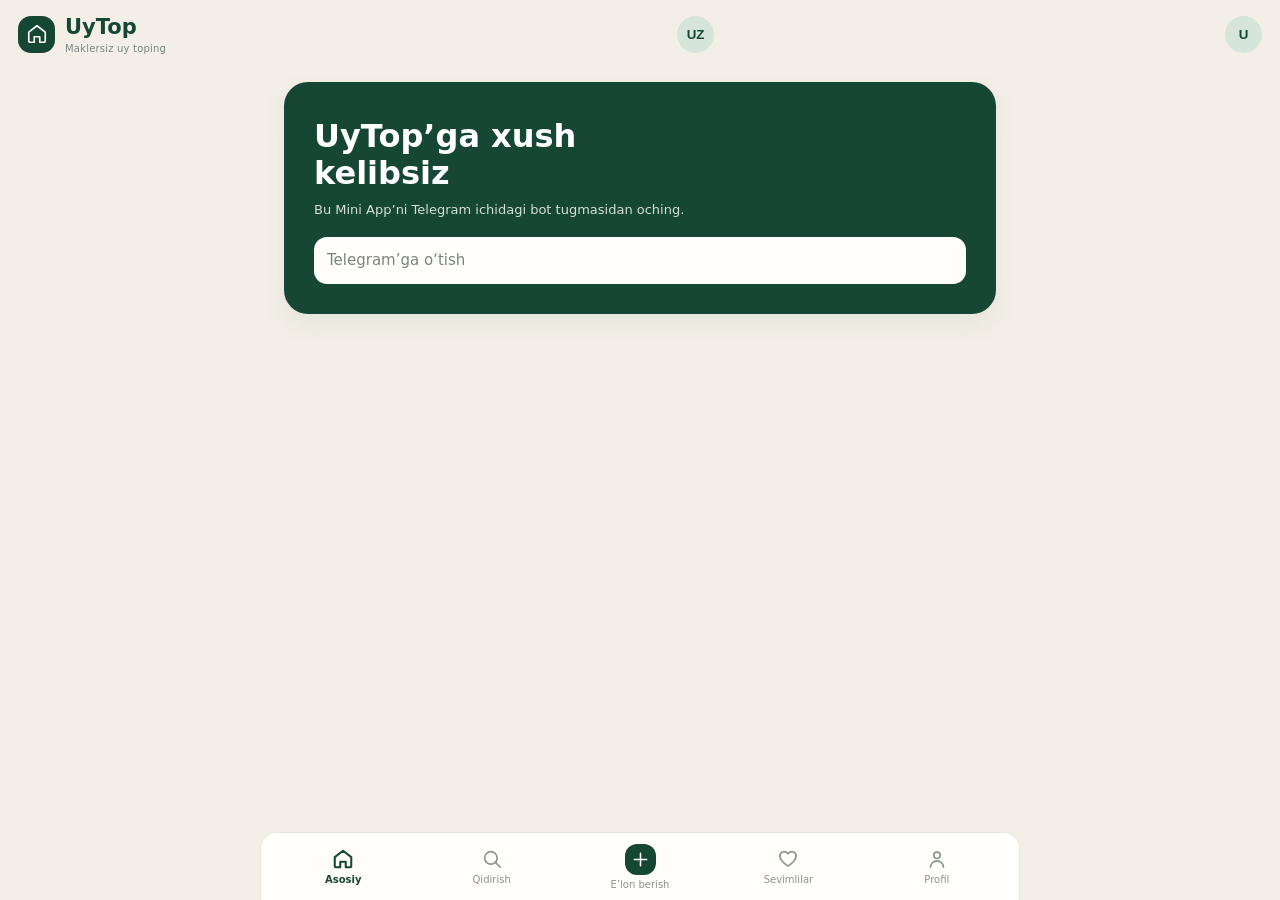
<file: static/index.html>
<!doctype html>
<html lang="uz">
<head>
  <meta charset="utf-8"><meta name="viewport" content="width=device-width,initial-scale=1,viewport-fit=cover">
  <meta name="theme-color" content="#164735"><title>UyTop — maklersiz uy toping</title>
  <link rel="stylesheet" href="/static/app.css?v=20261019-icons2">
  <script src="https://telegram.org/js/telegram-web-app.js"></script>
  <script defer src="/static/i18n.js"></script>
  <script defer src="/static/app.js?v=20261019-auth2"></script>
</head>
<body>
  <header class="header"><a class="logo" href="#home"><span class="logo-mark"><svg class="ui-icon" viewBox="0 0 24 24" fill="none" stroke="currentColor" stroke-width="1.8" stroke-linecap="round" stroke-linejoin="round" aria-hidden="true"><path d="m3 10 9-7 9 7v10a1 1 0 0 1-1 1h-5v-6H9v6H4a1 1 0 0 1-1-1z"/></svg></span><span>UyTop<small>Maklersiz uy toping</small></span></a><button id="language-switch" class="avatar" aria-label="Til / Язык">UZ</button><button id="profile-shortcut" class="avatar" aria-label="Profil">U</button></header>
  <main id="screen" class="screen" aria-live="polite"><section class="hero"><div class="skeleton wide"></div><div class="skeleton"></div></section></main>
  <nav class="bottom-nav" aria-label="Asosiy navigatsiya">
    <button data-page="home" class="active"><svg class="nav-icon" viewBox="0 0 24 24" aria-hidden="true"><path d="m3 10 9-7 9 7v10a1 1 0 0 1-1 1h-5v-6H9v6H4a1 1 0 0 1-1-1z"/></svg>Asosiy</button>
    <button data-page="search"><svg class="nav-icon" viewBox="0 0 24 24" aria-hidden="true"><circle cx="10.8" cy="10.8" r="6.8"/><path d="m16 16 5 5"/></svg>Qidirish</button>
    <button data-page="add" class="add-nav"><svg class="nav-icon" viewBox="0 0 24 24" aria-hidden="true"><path d="M12 5v14M5 12h14"/></svg>E’lon berish</button>
    <button data-page="favorites"><svg class="nav-icon" viewBox="0 0 24 24" aria-hidden="true"><path d="M20.8 8.8c0 5.2-8.8 11-8.8 11s-8.8-5.8-8.8-11a4.7 4.7 0 0 1 8.8-2.4 4.7 4.7 0 0 1 8.8 2.4Z"/></svg>Sevimlilar</button>
    <button data-page="profile"><svg class="nav-icon" viewBox="0 0 24 24" aria-hidden="true"><circle cx="12" cy="8" r="3.5"/><path d="M5 21a7 7 0 0 1 14 0"/></svg>Profil</button>
  </nav>
  <div id="toast" class="toast" role="status"></div>
</body>
</html>
</file>
<file: static/app.css>
:root{color-scheme:light;--green:#164735;--green2:#245f48;--beige:#f3efe6;--paper:#fffefa;--mint:#e6efe8;--mint2:#d5e5d9;--ink:#20342a;--muted:#79867d;--line:#e8e6de;--shadow:0 10px 28px #203b2810;--red:#ac4438}*{box-sizing:border-box}body{margin:0;background:var(--beige);color:var(--ink);font:15px/1.45 system-ui,-apple-system,"Segoe UI",sans-serif;padding-bottom:calc(84px + env(safe-area-inset-bottom))}.header{height:68px;padding:0 18px;display:flex;align-items:center;justify-content:space-between;background:var(--beige);position:sticky;top:0;z-index:5}.logo{display:flex;align-items:center;gap:10px;color:var(--green);font-size:21px;font-weight:850;text-decoration:none}.logo small{display:block;font-size:10px;color:var(--muted);font-weight:500;letter-spacing:.02em}.logo-mark{width:37px;height:37px;border-radius:13px;background:var(--green);display:grid;place-items:center;color:white;font-size:25px}.avatar{width:37px;height:37px;border:0;border-radius:50%;background:var(--mint2);color:var(--green);font-weight:800}.screen{width:min(100%,760px);margin:0 auto;padding:8px 17px 30px}.hero{background:var(--green);color:white;padding:23px;border-radius:24px;min-height:178px;overflow:hidden;position:relative;box-shadow:var(--shadow)}.hero h1{font-size:26px;line-height:1.16;margin:6px 0 9px;max-width:300px}.hero p{font-size:13px;color:#d3e1d5;margin:0 0 17px}.searchbar{height:47px;border-radius:13px;background:var(--paper);display:flex;gap:8px;align-items:center;padding:0 13px;color:var(--muted);width:100%;border:0;text-align:left;font:inherit}.section-head{display:flex;justify-content:space-between;align-items:center;margin:24px 2px 12px}.section-head h2{font-size:18px;margin:0;color:var(--green)}.section-head button,.text-button{border:0;background:transparent;color:var(--green2);font-weight:700;font:inherit}.chips{display:flex;gap:8px;overflow:auto;padding-bottom:4px;scrollbar-width:none}.chip{white-space:nowrap;border:1px solid var(--line);border-radius:30px;background:var(--paper);color:var(--green);padding:9px 14px;font:inherit;font-size:13px}.chip.selected{background:var(--green);border-color:var(--green);color:white}.cards{display:grid;grid-template-columns:repeat(2,minmax(0,1fr));gap:12px}.card{min-width:0;background:var(--paper);border-radius:17px;overflow:hidden;box-shadow:var(--shadow);cursor:pointer}.card-photo{width:100%;height:142px;object-fit:cover;background:var(--mint)}.photo-placeholder{display:grid;place-items:center;color:#789183;font-size:30px}.card-body{padding:11px}.card h3{font-size:14px;margin:0 0 5px;line-height:1.3}.card .location{font-size:11px;color:var(--muted);margin:0 0 8px}.price{font-weight:800;color:var(--green);font-size:14px;margin:0}.facts{font-size:11px;color:var(--muted);margin-top:6px}.favorite-button{float:right;border:0;background:transparent;color:var(--green);font-size:22px;padding:0 2px}.bottom-nav{position:fixed;z-index:10;bottom:0;left:0;right:0;min-height:68px;padding:7px 8px calc(7px + env(safe-area-inset-bottom));display:flex;justify-content:space-around;background:var(--paper);border-top:1px solid var(--line)}.bottom-nav button{flex:1;border:0;background:transparent;color:#8a948d;font:10px system-ui;display:flex;flex-direction:column;align-items:center;justify-content:center;gap:3px}.bottom-nav button span{font-size:21px;height:23px}.bottom-nav button.active{color:var(--green);font-weight:750}.bottom-nav .add-nav span{width:29px;height:29px;border-radius:10px;background:var(--green);color:white;display:grid;place-items:center;font-size:22px}.page-title{font-size:25px;margin:9px 0 16px;color:var(--green)}.filter-panel,.profile-card,.form-panel,.detail-panel{background:var(--paper);border:1px solid var(--line);border-radius:19px;padding:17px;margin:12px 0;box-shadow:var(--shadow)}.field{display:grid;gap:6px;margin:12px 0;color:var(--muted);font-size:12px}.field input,.field select,.field textarea{width:100%;border:1px solid var(--line);border-radius:11px;background:#fff;padding:12px;color:var(--ink);font:14px system-ui}.field textarea{min-height:100px;resize:vertical}.row-fields{display:grid;grid-template-columns:1fr 1fr;gap:10px}.primary-button,.secondary-button,.danger-button{min-height:47px;border:0;border-radius:13px;padding:12px 17px;font:700 14px system-ui}.primary-button{background:var(--green);color:#fff}.secondary-button{background:var(--mint);color:var(--green)}.danger-button{background:#f8e7e3;color:var(--red)}.full{width:100%}.detail-photo{width:100%;height:260px;object-fit:cover;border-radius:16px;background:var(--mint)}.detail-price{font-size:23px;color:var(--green);font-weight:850}.detail-title{font-size:22px;margin:14px 0 4px}.amenities{display:flex;flex-wrap:wrap;gap:7px}.amenities span{border-radius:20px;padding:6px 10px;background:var(--mint);color:var(--green);font-size:12px}.empty,.error-state{text-align:center;padding:34px 16px;color:var(--muted);background:var(--paper);border-radius:17px}.error-state{color:var(--red)}.skeleton{height:30px;width:65%;margin:12px 0;border-radius:8px;background:linear-gradient(90deg,#e4e7df,#f5f4ef,#e4e7df);background-size:200% 100%;animation:shine 1.2s infinite}.skeleton.wide{height:170px;width:100%;border-radius:22px}@keyframes shine{to{background-position:-200% 0}}.toast{position:fixed;left:50%;bottom:90px;transform:translate(-50%,20px);background:#1c2e25;color:white;padding:11px 17px;border-radius:12px;opacity:0;pointer-events:none;transition:.2s;z-index:20;max-width:90vw}.toast.show{opacity:1;transform:translate(-50%,0)}.progress{height:6px;background:var(--mint2);border-radius:9px;overflow:hidden;margin:12px 0}.progress span{display:block;height:100%;background:var(--green);transition:width .2s}.step-note{font-size:12px;color:var(--muted)}.button-row{display:flex;gap:9px;margin-top:17px}.button-row>*{flex:1}.muted{color:var(--muted)}.contact-actions{display:grid;gap:9px;margin-top:18px}.inline{display:flex;align-items:center;gap:9px}.spacer{height:4px}@media(min-width:600px){.screen{padding:14px 24px 40px}.hero{padding:30px}.hero h1{font-size:32px}.cards{grid-template-columns:repeat(3,minmax(0,1fr))}.card-photo{height:175px}.bottom-nav{left:50%;right:auto;transform:translateX(-50%);width:min(760px,100%);border-left:1px solid var(--line);border-right:1px solid var(--line);border-radius:16px 16px 0 0}.detail-photo{height:380px}}@media(prefers-color-scheme:dark){body{background:#101813;color:#e9eee9}.header{background:#101813}.logo small,.facts,.location,.muted,.field,.section-head button{color:#abb9af}.card,.filter-panel,.profile-card,.form-panel,.detail-panel,.empty,.error-state,.bottom-nav{background:#19251e;border-color:#2b3a30}.chip,.field input,.field select,.field textarea,.searchbar{background:#202d25;color:#edf2ed;border-color:#344238}.section-head h2,.page-title,.card h3,.detail-title{color:#d8e7db}.price,.detail-price,.favorite-button{color:#b7d4c0}.bottom-nav{border-color:#2b3a30}.bottom-nav button.active{color:#a9d0b4}}
.gallery-controls{display:flex;align-items:center;justify-content:space-between;padding:8px 4px;color:var(--muted)}.gallery-controls button{min-width:54px;font-size:22px;padding:4px 12px}
.amenity-filters{display:flex;flex-wrap:wrap;gap:8px}.amenity-option{border:1px solid var(--line);border-radius:24px;padding:8px 11px;background:var(--paper);color:var(--ink);font-size:12px}


/* Consistent outline icon system */
.ui-icon{width:21px;height:21px;flex:0 0 auto;display:block}
.logo-mark .ui-icon{width:22px;height:22px}
.searchbar .ui-icon{color:var(--green);width:20px;height:20px}
.photo-placeholder .ui-icon{width:36px;height:36px;opacity:.72}
.bottom-nav button{font-size:10px;gap:4px;padding:3px 0}
.bottom-nav .nav-icon{width:22px;height:22px;fill:none;stroke:currentColor;stroke-width:1.8;stroke-linecap:round;stroke-linejoin:round}
.bottom-nav button.active .nav-icon{stroke-width:2.25}
.bottom-nav .add-nav .nav-icon{box-sizing:content-box;width:21px;height:21px;padding:5px;border-radius:12px;background:var(--green);color:white}
.favorite-button{width:36px;height:36px;display:grid;place-items:center;border-radius:50%;transition:background .16s,color .16s}
.favorite-button .ui-icon{width:21px;height:21px}
.favorite-button.is-favorite{background:#f8e7e3;color:#b64a4a}
.favorite-button.is-favorite .ui-icon{fill:#b64a4a}
</file>
